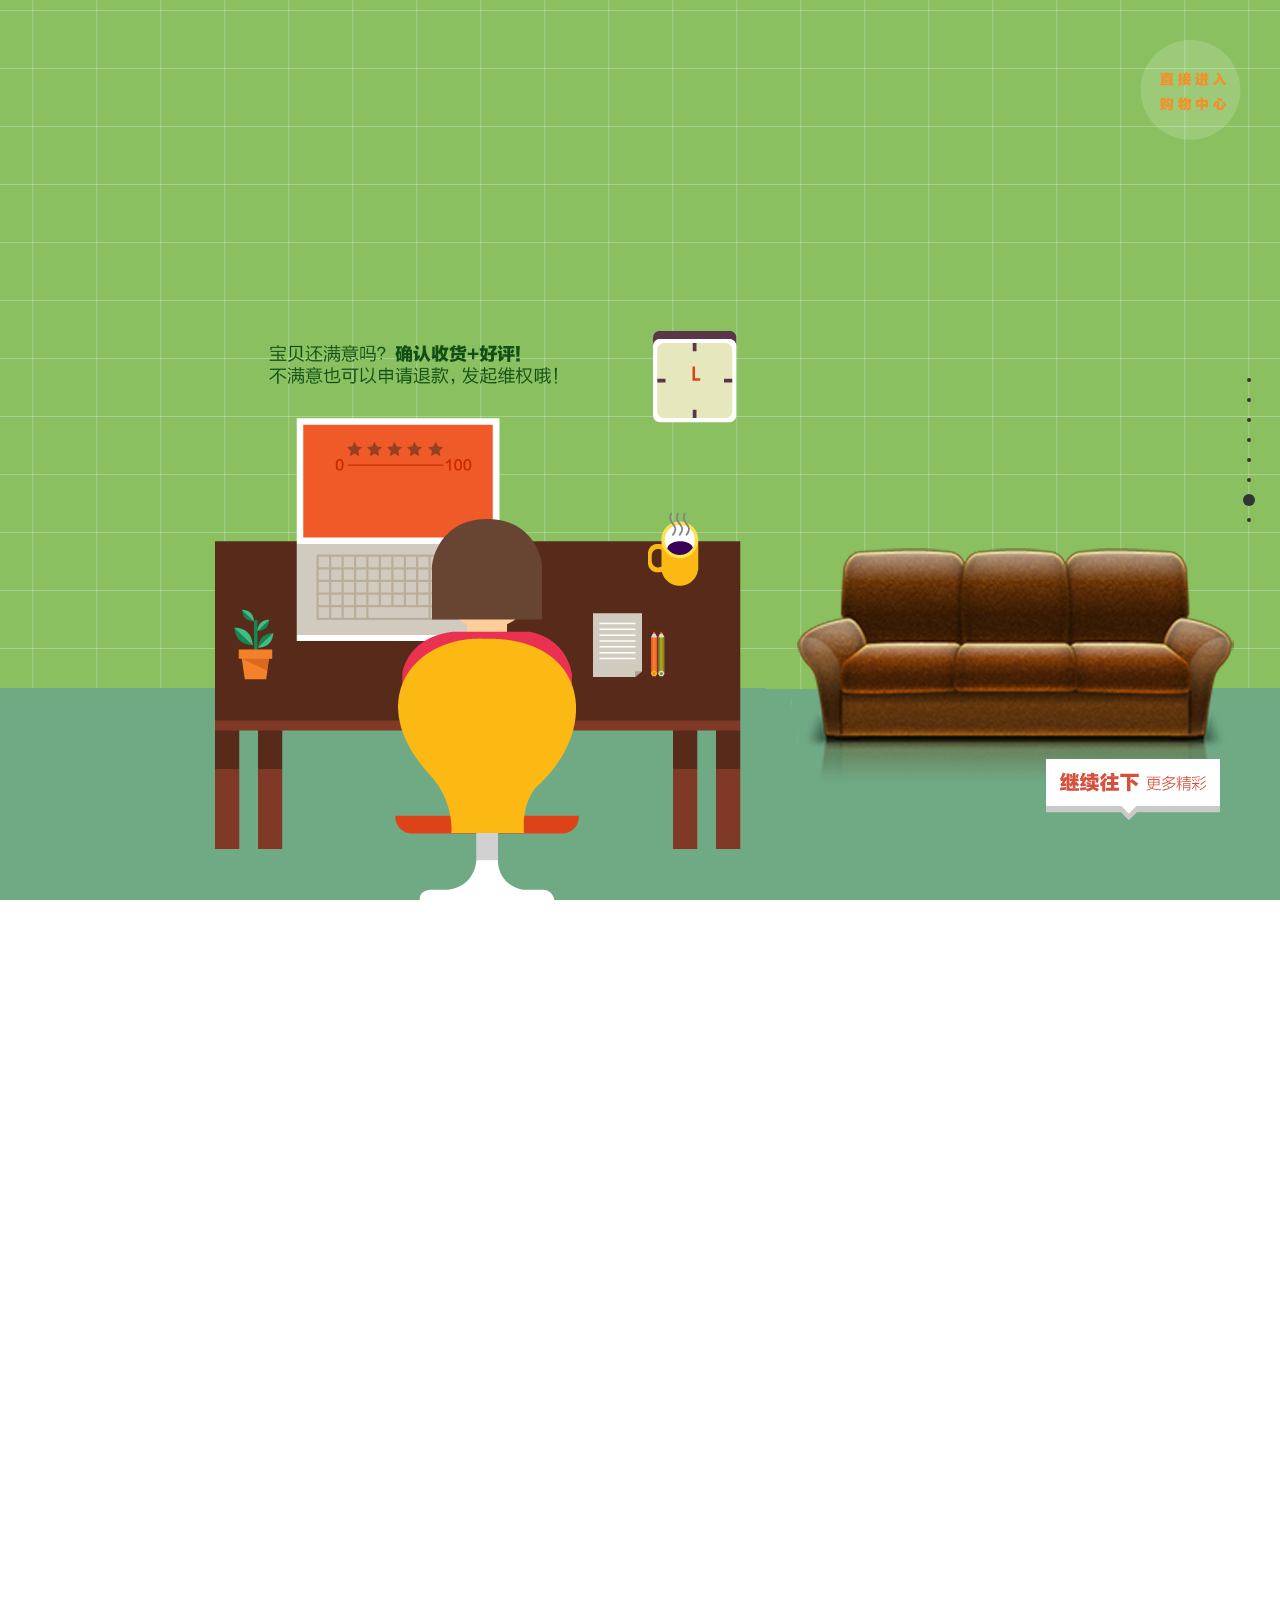
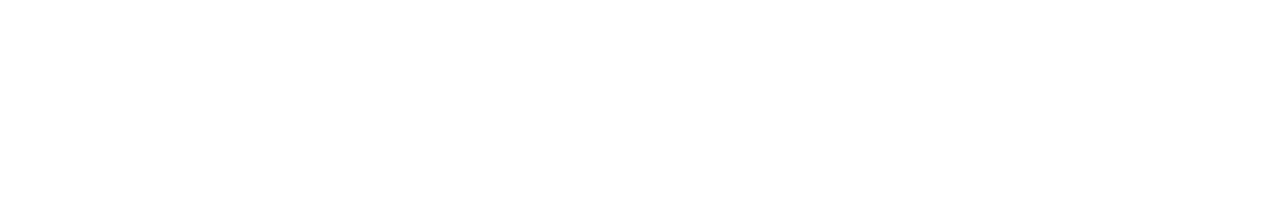
<file: shopping/index.html>
<!DOCTYPE html>
<html lang="en">
<head>
    <meta charset="UTF-8">
    <title>购物车-59</title>
    <link rel="stylesheet" href="css/jquery.fullpage.min.css">
    <link rel="stylesheet" href="css/index.css">
</head>
<body>
<!--公用部分-->
<a href="#" class="go"><img src="images/00-go.png" alt=""></a>
<a href="#" class="more"><img src="images/00-more.png" alt=""></a>
<!--全屏切换-->
<div class="container">
    <div class="section">
        <div class="wrapper">
            <!--横幅-->
            <div class="fly"><img src="images/01-fly.png" alt=""></div>
            <!--商品列表-->
            <div class="goods"><img src="images/01-goods.png" alt=""></div>
            <!--沙发-->
            <div class="sofa"><img src="images/01-sofa.png" alt=""></div>
        </div>
    </div>
    <div class="section">
        <div class="wrapper">
            <!--文字-->
            <div class="text">
                <img src="images/02-text1.png" alt="">
                <img src="images/02-text2.png" alt="">
            </div>
            <!--搜索框 包含 文字-->
            <div class="search">
                <img src="images/02-search.png" alt="">
                <img src="images/02-key.png" alt="">
            </div>
            <!--商品列表-->
            <div class="goods"><img src="images/02-goods.png" alt=""></div>
            <!--沙发-->
            <div class="sofa"><img src="images/02-sofa.png" alt=""></div>
        </div>
    </div>
    <div class="section">
        <div class="wrapper">
            <!--尺码颜色选择-->
            <div class="change">
                <img src="images/03-change01.gif" alt="">
                <img src="images/03-change02.gif" alt="">
            </div>
            <!--购物车按钮-->
            <div class="cart">
                <img src="images/03-cart01.gif" alt="">
                <img src="images/03-cart02.gif" alt="">
            </div>
            <!--沙发-->
            <div class="sofa"><img src="images/02-sofa.png" alt=""></div>
        </div>
    </div>
    <div class="section">
        <div class="wrapper">
            <!--白云-->
            <div class="cloud"><img src="images/04-cloud.png" alt=""></div>
            <!--文字-->
            <div class="text">
                <img src="images/04-text01.png" alt="">
                <img src="images/04-text02.png" alt="">
            </div>
            <!--购物车  包含 沙发-->
            <div class="cart">
                <img src="images/04-cart.png" alt="">
                <img src="images/04-sofa.png" alt="">
            </div>
            <!--收货地址  包含 文字-->
            <div class="address">
                <img src="images/04-address01.png" alt="">
                <img src="images/04-address02.png" alt="">
            </div>
        </div>
    </div>
    <div class="section">
        <div class="wrapper">
            <!--文字-->
            <div class="text"><img src="images/05-text.png" alt=""></div>
            <!--银行卡  沙发 账单-->
            <div class="card">
                <img src="images/05-card.png" alt="">
                <img class="sofa" src="images/04-sofa.png" alt="">
                <img src="images/05-order.png" alt="">
            </div>
            <!--鼠标 手-->
            <div class="mouse">
                <img src="images/05-mouse01.png" alt="">
                <img src="images/05-mouse02.png" alt="">
                <img src="images/05-hand.png" alt="">
            </div>
        </div>
    </div>
    <div class="section">
        <div class="wrapper">
            <!--白云-->
            <div class="cloud">
                <img src="images/06-cloud01.png" alt="">
                <img src="images/06-cloud02.png" alt="">
            </div>
            <!--箱子-->
            <div class="box"><img src="images/06-box.png" alt=""></div>
            <!--车  买家地址  卖家地址  工作人员 讲话-->
            <div class="car">
                <img src="images/06-car.png" alt="">
                <img class="ad_seller" src="images/06-seller.png" alt="">
                <img class="ad_buyer" src="images/06-buyer.png" alt="">
                <img src="images/06-worker.png" alt="">
                <img src="images/06-say.png" alt="">
            </div>
            <!--文字-->
            <div class="text">
                <img src="images/06-text01.png" alt="">
                <img src="images/06-text02.png" alt="">
            </div>
        </div>
        <!--门  女士-->
        <div class="door">
            <img src="images/06-door.png" alt="">
            <img src="images/06-person.png" alt="">
        </div>
    </div>
    <div class="section active">
        <div class="wrapper">
            <!--星星-->
            <div class="star">
                <img src="images/07-star.png" alt="">
                <img src="images/07-star.png" alt="">
                <img src="images/07-star.png" alt="">
                <img src="images/07-star.png" alt="">
                <img src="images/07-star.png" alt="">
            </div>
            <!--文字-->
            <div class="text"><img src="images/07-text.png" alt=""></div>
        </div>
    </div>
    <div class="section">
        <div class="wrapper">
            <div class="btn">
                <img src="images/08-btn01.png" alt="">
                <img src="images/08-btn02.gif" alt="">
            </div>
            <div class="again"><img src="images/08-again.png" alt=""></div>
        </div>
        <div class="hand"><img src="images/08-hand.png" alt=""></div>
    </div>
</div>
<script src="js/jquery.min.js"></script>
<script src="js/jquery.fullpage.min.js"></script>
<script src="js/index.js"></script>
</body>
</html>
</file>
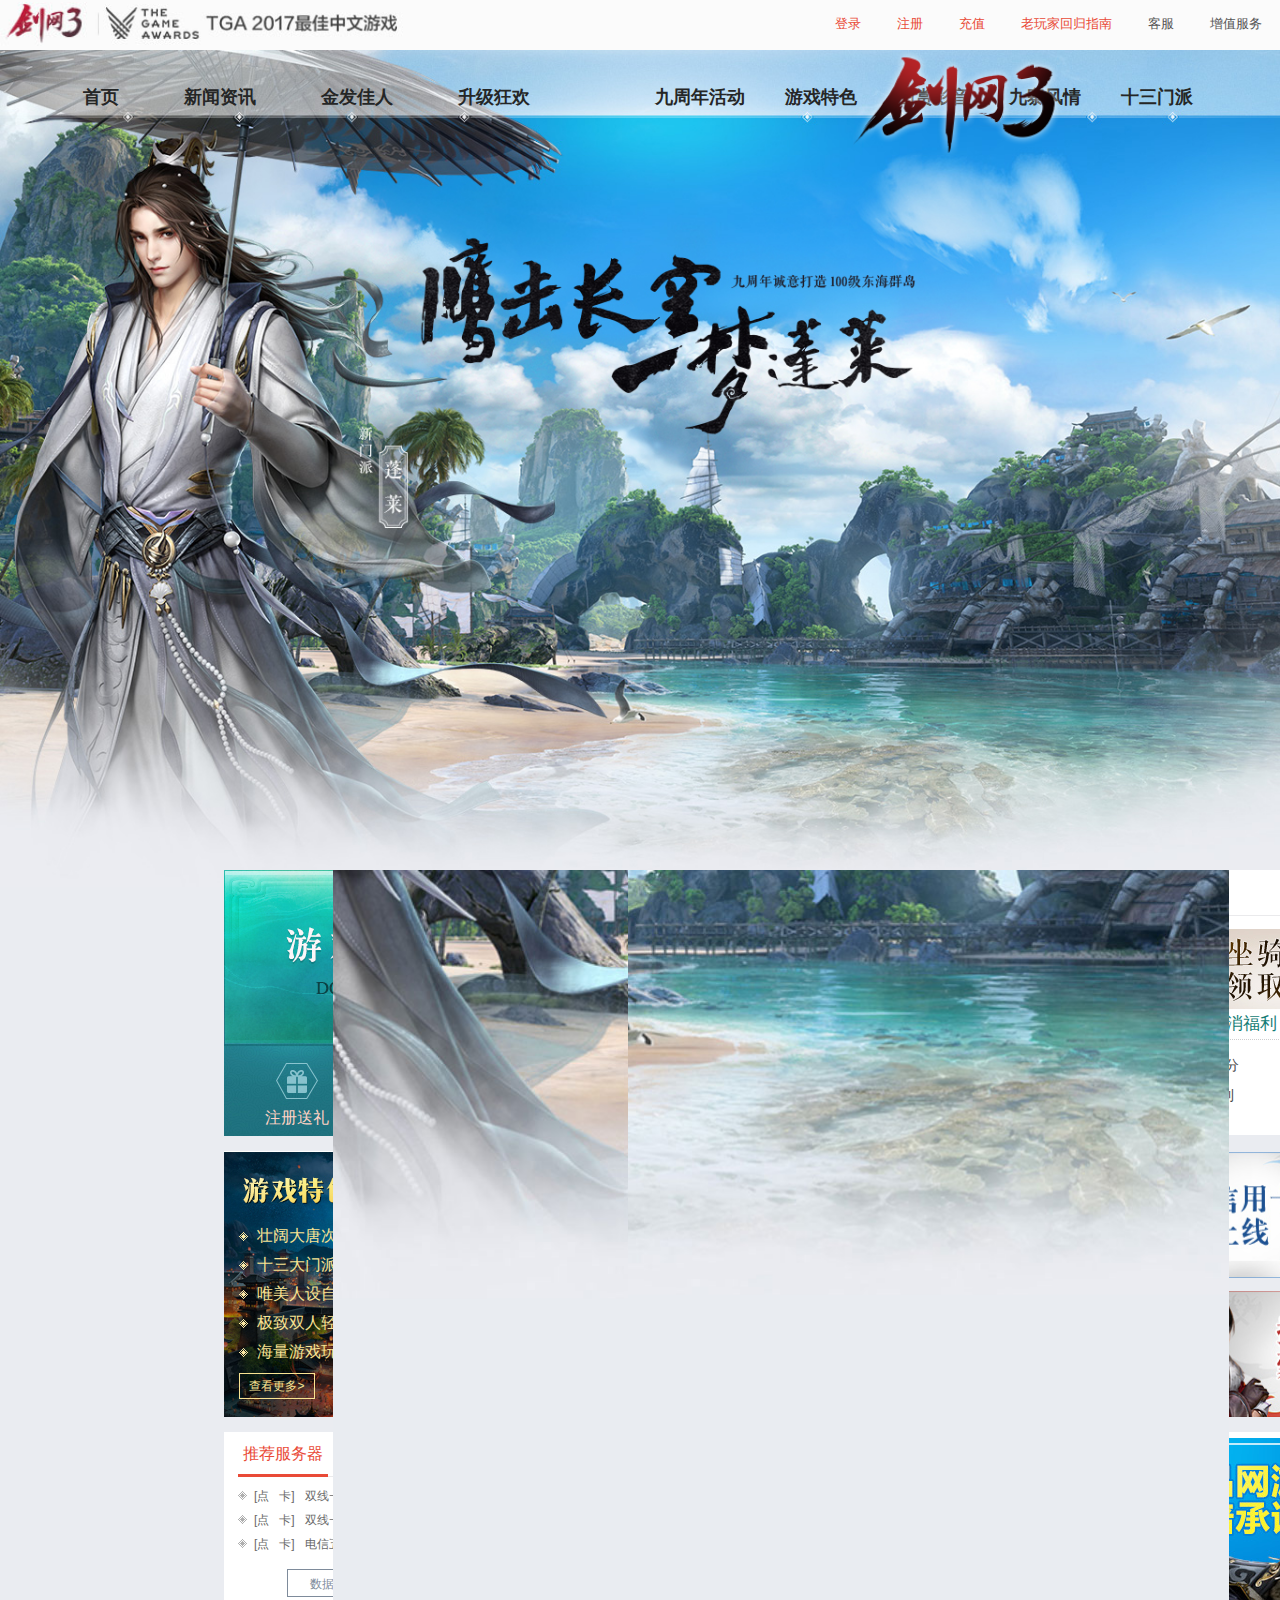
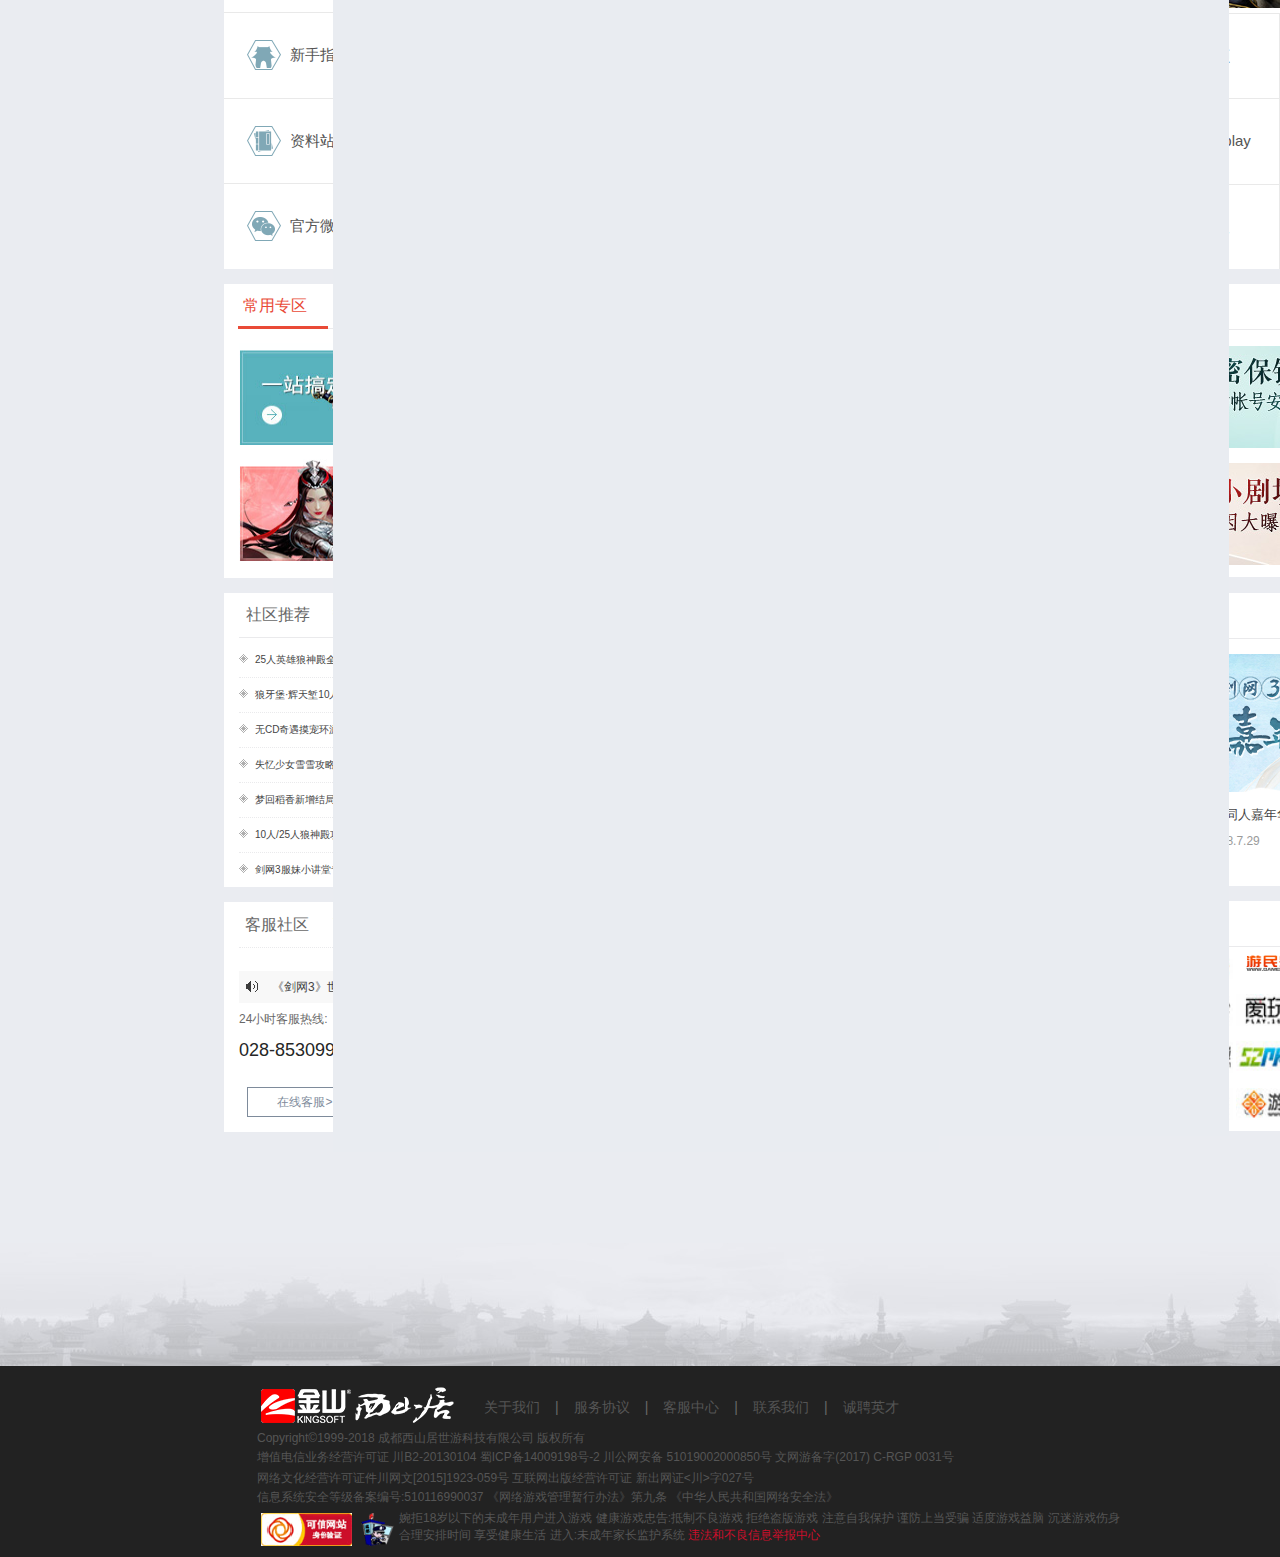
<file: index/website.html>
<!DOCTYPE html>
<html lang="en">

<head>
    <meta charset="UTF-8">
    <meta name="viewport" content="width=device-width, initial-scale=1.0">
    <meta http-equiv="X-UA-Compatible" content="ie=edge">
    <link rel="stylesheet" href="css/website/common.css">
    <link rel="stylesheet" href="css/website/website.css">
    <title>《剑网3》官网——次世代国风MMORPG</title>
    <link rel="shortcut icon" type="image/x-icon" href="images/website/iconn.png" />
</head>

<body>
    <!-- 上边的导航 -->
    <div class="logo-main ">
        <div class="logo">
            <img class="one-img" src="images/website/logo_pl.jpg" alt="" width="100">
            <img src="images/website/TGA_03.jpg" alt="" width="300">
            <ul class="ul-r">
                <li><a href="#">登录</a></li>
                <li><a href="#">注册</a></li>
                <li><a href="#">充值</a></li>
                <li><a href="#">老玩家回归指南</a></li>
                <li class="b"><a href="#">客服</a></li>
                <li class="b"><a href="#">增值服务</a></li>
            </ul>
        </div>
    </div>
    <!-- 下边的导航 -->
    <div class="bgc">
            <div class="nav-o w">
                <ul class="c fl ">
                    <li><a href="website.html">首页</a></li>
                    <li><a href="information.html">新闻资讯</a></li>
                    <li><a href="activity.html">金发佳人</a></li>
                    <li><a href="crazy1.html">升级狂欢</a></li>
                </ul>
                <div class="f"><img src="images/website/lll.png" alt="" width="223"></div>
                <ul class="d fr ">
                    <li><a href="side.html">九周年活动</a></li>
                    <li><a href="game.html">游戏特色</a></li>
                    <li><a href="ytt/html/cosplay.html">图赏影音</a></li>
                    <li><a href="jzg.html">九寨风情</a></li>
                    <li><a href="concierge.html">十三门派</a></li>
                </ul>
            </div>
            <!-- body部分开始 -->
            <div class="body w">
                    <div class="door-l"><img src="images/website/left.jpg" alt="" width="606"></div>
                    <div class="door-r"><img src="images/website/right.jpg" alt="" width="601"></div>
                <!-- body-l部分开始 -->
                <div class="isOk">
                    <div class="body-l fl">
                        <div class="body-l-one ">
                            <a href="#">
                                <div class="body-l-one-1"></div>
                            </a>
                            <a href="#">
                                <div class="body-l-one-2">
                                    <p>注册送礼</p>
                                </div>
                            </a>
                            <a href="#">
                                <div class="body-l-one-3">
                                    <p>账号充值</p>
                                </div>
                            </a>
                        </div>
                        <div class="body-l-tow">
                            <div class="body-l-tow-1">
                                <a href="#"><img src="images/website/icon1229.png" alt="">壮阔大唐次世代升级</a>

                                <a href="#"><img src="images/website/icon1229.png" alt="">十三大门派齐聚江湖</a>

                                <a href="#"><img src="images/website/icon1229.png" alt="">唯美人设自由捏脸</a>

                                <a href="#"><img src="images/website/icon1229.png" alt="">极致双人轻功</a>

                                <a href="#"><img src="images/website/icon1229.png" alt="">海量游戏玩法</a>

                            </div>
                            
                            <a href="#" class="aa"> 查看更多></a>
                        </div>
                        <div class="body-l-three">
                            <h5>
                                <p>推荐服务器</p>
                                <div class="red"></div>
                            </h5>
                            <div class="box-1">
                                <div class="box-1-small"  style="overflow: hidden;">
                                    <ul>
                                        <li><div class="gray"></div>[点&nbsp;&nbsp;&nbsp;卡]&nbsp;&nbsp;&nbsp;双线一区<span>长风破晓</span><img src="images/website/xing.jpg" alt=""></li>
                                        <li><div class="gray"></div>[点&nbsp;&nbsp;&nbsp;卡]&nbsp;&nbsp;&nbsp;双线一区<span>双剑合璧</span><img src="images/website/xing.jpg" alt=""></li>
                                        <li><div class="gray"></div>[点&nbsp;&nbsp;&nbsp;卡]&nbsp;&nbsp;&nbsp;电信五区<span>金榜题名</span><img src="images/website/xing.jpg" alt=""></li>
                                        <li><div class="gray"></div>[点月卡]&nbsp;&nbsp;&nbsp;电信一区<span>红尘寻梦</span><img src="images/website/xing.jpg" alt="" ></li>
                                        <li><div class="gray"></div>[点&nbsp;&nbsp;&nbsp;卡]&nbsp;&nbsp;&nbsp;双线一区<span>长风破晓</span><img src="images/website/xing.jpg" alt=""></li>
                                        <li><div class="gray"></div>[点&nbsp;&nbsp;&nbsp;卡]&nbsp;&nbsp;&nbsp;双线一区<span>双剑合璧</span><img src="images/website/xing.jpg" alt=""></li>
                                        <li><div class="gray"></div>[点&nbsp;&nbsp;&nbsp;卡]&nbsp;&nbsp;&nbsp;电信五区<span>金榜题名</span><img src="images/website/xing.jpg" alt=""></li>
                                    </ul>
                                </div>
                                <a href="#">数据互联服务器查询 ></a> 
                            </div>
                            <div class="box-2">
                                <ul>
                                    <li><div class="bbb"></div><a href="#">新手指南</a></li>
                                    <li class="cc"><div class="ccc"></div><a href="#">剑侠史记</a></li>
                                    <li><div class="ddd"></div><a href="#">资料站</a></li>
                                    <li class="ee"><div class="eee"></div><a href="#">攻略站</a></li>
                                    <li class="ff"><div class="fff"></div><a href="#">官方微信</a></li>
                                    <li class="gg"><div class="ggg"></div><a href="#">官方微博</a></li>
                                </ul>
                            </div>
                        </div>
                        <div class="body-l-four">
                            <h5>
                                <p>常用专区</p>
                                <div class="red"></div>
                            </h5>
                            <a href="#"><img src="images/website/zq01_1.jpg" alt=""></a>
                            <a href="#"><img src="images/website/zq02.jpg" alt=""></a>
                        </div>
                        <div class="body-l-five">
                            <h5>
                                <p >社区推荐</p>
                                <span class="span1">热门新帖</span>
                                <a href="#"><span class="span2">更多</span></a>
                            </h5>
                            <div class="sqtj">
                                <ul style="display:block" class="rr">
                                    <li><div class="gray"></div><a href="#">25人英雄狼神殿全攻略合集</a></li>
                                    <li><div class="gray"></div><a href="#">狼牙堡·辉天堑10人/25人攻略合集</a></li>
                                    <li><div class="gray"></div><a href="#">无CD奇遇摸宠环游大唐路线攻略</a></li>
                                    <li><div class="gray"></div><a href="#">失忆少女雪雪攻略全阶段合集</a></li>
                                    <li><div class="gray"></div><a href="#">梦回稻香新增结局成就攻略</a></li>
                                    <li><div class="gray"></div><a href="#">10人/25人狼神殿攻略合集</a></li>
                                    <li><div class="gray"></div><a href="#">剑网3服妹小讲堂专栏</a></li>
                                </ul>
                                <ul style="display:none" class="tt">
                                    <li><div class="gray"></div><a href="#">江湖小报第七期：念破苍云2018阅兵视频！</a></li>
                                    <li><div class="gray"></div><a href="#">江湖小报第六期：念破霸刀周年阅兵集结令</a></li>
                                    <li><div class="gray"></div><a href="#">江湖小报第五期：念破七秀周年阅兵集结令</a></li>
                                    <li><div class="gray"></div><a href="#">江湖小报第四期：念破长歌周年阅兵集结令</a></li>
                                    <li><div class="gray"></div><a href="#">江湖小报第四期：念破万花周年阅兵集结令</a></li>
                                    <li><div class="gray"></div><a href="#">闻香识色第四期：大唐吸猫指南</a></li>
                                    <li><div class="gray"></div><a href="#">江湖小报第三期：念破苍云周年阅兵集结令</a></li>
                                </ul>
                            </div>   
                        </div>
                        <div class="body-l-six">
                            <h5>
                                <span class="span3">客服社区</span>
                                <span class="span4">商务合作</span>
                                <span class="span5">广告合作</span>
                            </h5>
                            <div class="abc">
                                <div class="ca">
                                    <div class="call">
                                        <a href="#"><div class="call-1"></div>《剑网3》世外蓬莱26号首测 鲲的奇遇来了</a>
                                    </div>
                                    <p>24小时客服热线:</p>
                                    <h2>028-85309911</h2>
                                    <a href="#">在线客服></a>
                                    <a href="#">关注客服微信></a>
                                </div>
                                <div class="cb">
                                    <p class="cb1">商务QQ：</p>
                                    <h2>3513366873</h2>
                                    <p>合作热线：0756-3335688-2754</p>
                                    <p>E-mail：xsj-bc@kingsoft.com</p>
                                </div>
                                <div class="cf">
                                    <p>广告资源合作联系方式如下</p>
                                    <h2>QQ：3560875221</h2>
                                    <p>E-mail：：xsj_3_ad@kingsoft.com</p>
                                </div>
                            </div>    
                        </div>
                    </div>
                    <!-- body-l结束 -->
                    <!-- body-o开始 -->
                    <div class="body-o fl">
                        <div class="body-o-one">
                            <div class="a1"></div>
                            <div class="a2"></div>
                            <div class="a3"></div>
                            <div class="a4"></div>
                            <div class="a5"></div>
                            <div class="a6"></div>
                            <ul>
                                <li><a href="#"><img src="images/website/tp1.jpg" alt=""></a></li>
                                <li><a href="#"><img src="images/website/tp2.jpg" alt=""></a></li>
                                <li><a href="#"><img src="images/website/tp3.jpg" alt=""></a></li>
                                <li><a href="#"><img src="images/website/tp4.jpg" alt=""></a></li>
                                <li><a href="#"><img src="images/website/tp5.jpg" alt=""></a></li>
                                <li><a href="#"><img src="images/website/tp6.jpg" alt=""></a></li>
                                <li><a href="#"><img src="images/website/tp1.jpg" alt=""></a></li>
                            </ul>
                        </div>
                        <div class="body-o-two">
                            <h5>
                                <span class="span6">最新</span>
                                <span class="span7">新闻</span>
                                <span class="span8">公告</span>
                                <span class="span9">活动</span>
                                <span class="span10">媒体</span>
                                <a href="#">更多</a>
                            </h5>
                            <div class="body-o-two-1">
                                <ul>
                                    <li><div class="gray-2"></div><a href="#">[新闻]《剑网3》世外蓬莱26号首测</a><em>10-22</em></li>
                                    <li><div class="gray-2"></div><a href="#">[新闻]剑网3蓬莱预热活动25日开启 东海势力关系曝光</a><em>10-19</em></li>
                                    <li><div class="gray-2"></div><a href="#">[公告]"世外蓬莱"资料片测试服开放及激活码发放广告</a><em>10-22</em></li>
                                    <li><div class="gray-2"></div><a href="#">[公告]10月22日例行维护取消公告</a><em>10-21</em></li>
                                    <li><div class="gray-2"></div><a href="#">[活动]中华美学引领风潮 鲤越龙门梦回大唐</a><em>10-14</em></li>
                                    <li><div class="gray-2"></div><a href="#">[媒体]【52pk】剑网3九周年庆典回顾</a><em>08-30</em></li>
                                </ul>
                                <ul>
                                    <li><div class="gray-2"></div><a href="#">[新闻] 《剑网3》世外蓬莱故事线倍增 上京龙泉府首曝</a><em>10-22</em></li>
                                    <li><div class="gray-2"></div><a href="#">[新闻] 《剑网3》世外蓬莱首测放号 参与测试换专属跟宠</a><em>10-19</em></li>
                                    <li><div class="gray-2"></div><a href="#">[新闻] 《剑网3》世外蓬莱26号首测 鲲的奇遇来了</a><em>10-22</em></li>
                                    <li><div class="gray-2"></div><a href="#">[新闻] 剑网3蓬莱预热活动25日开启 东海势力关系曝光</a><em>10-21</em></li>
                                    <li><div class="gray-2"></div><a href="#">[新闻] 剑网3欧气昵称诞生 蓬莱策划交流会今晚8点开启</a><em>10-14</em></li>
                                    <li><div class="gray-2"></div><a href="#">[新闻] 锦鲤诞生了！ 最美好的祝福送给她</a><em>08-30</em></li>
                                </ul>
                                <ul>
                                    <li><div class="gray-2"></div><a href="#">[公告] 自助修改绑定手机流程调整公告</a><em>10-22</em></li>
                                    <li><div class="gray-2"></div><a href="#">[公告] “世外蓬莱”资料片测试服开放及激活码发放公告</a><em>10-19</em></li>
                                    <li><div class="gray-2"></div><a href="#">[公告] 10月22日例行维护取消公告</a><em>10-22</em></li>
                                    <li><div class="gray-2"></div><a href="#">[公告] 10月18日更新内容公告</a><em>10-21</em></li>
                                    <li><div class="gray-2"></div><a href="#">[公告] 10月18日例行维护公告（已完成）</a><em>10-14</em></li>
                                    <li><div class="gray-2"></div><a href="#">[公告] 10月15日更新内容公告</a><em>08-30</em></li>
                                </ul>
                                <ul>
                                    <li><div class="gray-2"></div><a href="#">[活动] 世外蓬莱资料片内测资格申请</a><em>10-22</em></li>
                                    <li><div class="gray-2"></div><a href="#">[活动] 中华美学引领风潮 鲤跃龙门梦回大唐</a><em>10-19</em></li>
                                    <li><div class="gray-2"></div><a href="#">[活动] 95级终极狂欢第一弹</a><em>10-22</em></li>
                                    <li><div class="gray-2"></div><a href="#">[活动] 双人同乘跷跷板 重温年少时光（已结束）</a><em>10-21</em></li>
                                    <li><div class="gray-2"></div><a href="#">[活动] 九载同路 周年回馈献好礼</a><em>10-14</em></li>
                                    <li><div class="gray-2"></div><a href="#">[活动] 九周年庆典 海量福利（已结束）</a><em>08-30</em></li>
                                </ul>
                                <ul class="ppp">
                                    <li><div class="gray-2"></div><a href="#">[媒体] 【52PK】剑网3九周年庆典回顾</a><em>10-22</em></li>
                                    <li><div class="gray-2"></div><a href="#">[媒体] 掌上头条 新浪《剑网3》微博游戏专区上线</a><em>10-19</em></li>
                                    <li><div class="gray-2"></div><a href="#">[媒体] 17173:战兽山隐藏剧情任务解密全攻略</a><em>10-22</em></li>
                                    <li><div class="gray-2"></div><a href="#">[媒体] 17173:精选捏脸第六期</a><em>10-21</em></li>
                                    <li><div class="gray-2"></div><a href="#">[媒体] 【52PK】MMO吃鸡 龙门绝境开启生存玩法新格局</a><em>10-14</em></li>
                                    <li><div class="gray-2"></div><a href="#">[媒体] [3DM]策划专访：龙门绝境只是生存模式探索的第一步</a><em>08-30</em></li>
                                </ul>
                            </div>
                        </div>
                        <div class="body-o-three">
                            <h5>
                                <span>霸刀</span>
                                <span>长歌</span>
                                <span>苍云</span>
                                <span>丐帮</span>
                                <span>纯阳</span>
                                <span>藏剑</span>
                                <span>少林</span>
                                <span>五毒</span>
                                <span>天策</span>
                                <span>唐门</span>
                                <span>七秀</span>
                                <span>明教</span>
                                <span>万花</span>
                            </h5>
                            <div class="school">
                                <div class="school-1">
                                    <div class="school-1s">
                                        <img src="images/website/bg13.jpg" alt="" style="display:block">
                                        <img src="images/website/bg01.jpg" alt="" style="display:none">
                                        <img src="images/website/bg02.jpg" alt="" style="display:none">
                                        <img src="images/website/bg03.jpg" alt="" style="display:none">
                                        <img src="images/website/bg04.jpg" alt="" style="display:none">
                                        <img src="images/website/bg05.jpg" alt="" style="display:none">
                                        <img src="images/website/bg06.jpg" alt="" style="display:none">
                                        <img src="images/website/bg07.jpg" alt="" style="display:none">
                                        <img src="images/website/bg08.jpg" alt="" style="display:none">
                                        <img src="images/website/bg09.jpg" alt="" style="display:none">
                                        <img src="images/website/bg10.jpg" alt="" style="display:none">
                                        <img src="images/website/bg11.jpg" alt="" style="display:none">
                                        <img src="images/website/bg12.jpg" alt="" style="display:none">
                                    </div>
                                    <div class="school-1ss">
                                        <div class="bd" style="display:block">
                                            <img src="images/website/t13.gif" alt="">
                                            <p class="p1">北傲诀</p>
                                            <p class="p2">包含殷雷腿/秀明尘身/松烟竹雾/雪絮金屏四种<br>套路，腿法迅猛，刀法刚烈，进退由心，偃仰<br>任意。</p>
                                            <img src="images/website/13.jpg" alt="" class="img1">
                                            <a href="#">查看更多></a>
                                        </div>
                                        <div class="bd bd1" style="display:none">
                                                <img src="images/website/t01.gif" alt="">
                                                <p class="p1">莫问</p>
                                                <p class="p2">内功远程，强大的控制能力和出色的机动性可<br>以为团队提供强力的辅助。</p>
                                                <p class="p1">相知</p>
                                                <p class="p2">内功远程，可针对不同情况转换琴曲为团队提<br>供源源不断的辅助效果。</p>
                                                <img src="images/website/01.jpg" alt="" class="img1">
                                                <a href="#">查看更多></a>
                                        </div>
                                        <div class="bd bd2" style="display:none">
                                                <img src="images/website/t02.gif" alt="">
                                                <p class="p1">分山劲</p>
                                                <p class="p2">外功近战，擎刀姿态对敌人进行连续追击，盾墙姿<br>态具有不错防御力, 擎盾姿态具有均衡综合能力。</p>
                                                <p class="p1">铁骨衣</p>
                                                <p class="p2">外功近战，以吸收伤害为主要防御手段，招架<br>后的反击能力极强</p>
                                                <img src="images/website/02.jpg" alt="" class="img1">
                                                <a href="#">查看更多></a>
                                        </div>
                                        <div class="bd bd3" style="display:none">
                                                <img src="images/website/t03.gif" alt="">
                                                <p class="p1">笑尘决</p>
                                                <p class="p2">外功近战，应接不暇的连招让敌人难以防御，<br>打击感极强。</p>
                                                <img src="images/website/03.jpg" alt="" class="img1">
                                                <a href="#">查看更多></a>
                                        </div>
                                        <div class="bd bd4" style="display:none">
                                                <img src="images/website/t04.gif" alt="">
                                                <p class="p1">太虚剑意</p>
                                                <p class="p2">外功近战，气场与剑术结合，强大的控制和爆<br>发能力能够一直给与对手压迫。</p>
                                                <p class="p1">紫霞功</p>
                                                <p class="p2">远程内功，爆发力位居各大门派前列，尤为讲<br>究战机把握和对敌距离</p>
                                                <img src="images/website/04.jpg" alt="" class="img1">
                                                <a href="#">查看更多></a>
                                        </div>
                                        <div class="bd bd5" style="display:none">
                                                <img src="images/website/t05.gif" alt="">
                                                <p class="p1">山居剑意、问水决</p>
                                                <p class="p2">外功近战，能灵活切换双武器应对各种复杂环<br>境。</p>
                                                <img src="images/website/05.jpg" alt="" class="img1">
                                                <a href="#">查看更多></a>
                                        </div>
                                        <div class="bd bd6" style="display:none">
                                                <img src="images/website/t06.gif" alt="">
                                                <p class="p1">易筋经</p>
                                                <p class="p2">近战内功，具有出色的控制能力以及反弹伤害<br>能力。</p>
                                                <p class="p1">洗髓经</p>
                                                <p class="p2">内功型防御，能反弹首领对自身的伤害。</p>
                                                <img src="images/website/06.jpg" alt="" class="img1">
                                                <a href="#">查看更多></a>
                                        </div>
                                        <div class="bd bd7" style="display:none">
                                                <img src="images/website/t07.gif" alt="">
                                                <p class="p1">毒经</p>
                                                <p class="p2">内功远程，可运使十数种不同剧毒效果，配合<br>操控毒虫进攻。</p>
                                                <p class="p1">补天诀</p>
                                                <p class="p2">内功远程，用蛊术强体补身之心诀，蛊到之<br>处，气血充盈。</p>
                                                <img src="images/website/07.jpg" alt="" class="img1">
                                                <a href="#">查看更多></a>
                                        </div>
                                        <div class="bd bd8" style="display:none">
                                                <img src="images/website/t08.gif" alt="">
                                                <p class="p1">傲血战意</p>
                                                <p class="p2">外功近战，独有的马上战斗，攻防转换之余进<br>退自如。</p>
                                                <p class="p1">铁牢律</p>
                                                <p class="p2">外功近战，外功防御位列各大门派之首。</p>
                                                <img src="images/website/08.jpg" alt="" class="img1">
                                                <a href="#">查看更多></a>
                                        </div>
                                        <div class="bd bd9" style="display:none">
                                                <img src="images/website/t09.gif" alt="">
                                                <p class="p1">惊羽诀</p>
                                                <p class="p2">外功远程，攻击距离远，高额伤害会给与对手<br>极强的压力。</p>
                                                <p class="p1">天罗诡道</p>
                                                <p class="p2">内外兼修远程攻击，能够释放多种机关，擅长<br>阵地战。</p>
                                                <img src="images/website/09.jpg" alt="" class="img1">
                                                <a href="#">查看更多></a>
                                        </div>
                                        <div class="bd bd10" style="display:none">
                                                <img src="images/website/t10.gif" alt="">
                                                <p class="p1">冰心诀</p>
                                                <p class="p2">内功远程，拥有高闪躲效果及移动速度，常令<br>对手束手无策</p>
                                                <p class="p1">云裳心经</p>
                                                <p class="p2">内功远程，以独门内功心经恢复气血，辅助效<br>果克敌助友。</p>
                                                <img src="images/website/10.jpg" alt="" class="img1">
                                                <a href="#">查看更多></a>
                                        </div>
                                        <div class="bd bd11" style="display:none">
                                                <img src="images/website/t11.gif" alt="">
                                                <p class="p1">焚影圣诀</p>
                                                <p class="p2">内功近战， 明教可隐藏自我行踪，并于现身之<br>后有强大爆发和控制能力。</p>
                                                <p class="p1">明尊琉璃体</p>
                                                <p class="p2">内功近战，以闪躲及消除敌人攻击作为防御手<br>段，还能给与队友强大的辅助效果。</p>
                                                <img src="images/website/11.jpg" alt="" class="img1">
                                                <a href="#">查看更多></a>
                                        </div>
                                        <div class="bd bd12" style="display:none">
                                                <img src="images/website/t12.gif" alt="">
                                                <p class="p1">花间游</p>
                                                <p class="p2">远程内功，具有出色的爆发能力和生存能力。</p>
                                                <p class="p1">离经易道</p>
                                                <p class="p2">内功远程，以针灸恢复气血，具有最强的治疗<br>驱散能力。</p>
                                                <img src="images/website/12.jpg" alt="" class="img1">
                                                <a href="#">查看更多></a>
                                        </div>
                                    </div>
                                </div>
                            </div>
                        </div>
                        <div class="body-o-for">
                            <h5><p>同人站</p></h5>
                            <ul>
                                <li class="tra"><div class="tr1"></div>COS</li>
                                <li class="trb"><div class="tr2"></div>美图</li>
                                <li class="trc"><div class="tr3"></div>视频</li>
                                <li class="trd"><div class="tr4"></div>音乐</li>
                                <li class="tre"><div class="tr5"></div>周边</li>
                            </ul>
                            <div class="tr-tup">
                                <div class="cos">
                                    <img src="images/website/cos1.jpg" alt="">
                                    <img src="images/website/cos2.jpg" alt="">
                                    <img src="images/website/cos3.jpg" alt="">
                                    <img src="images/website/cos4.jpg" alt="">
                                    <img src="images/website/cos5.jpg" alt="" id="cos5">
                                </div>
                                <div class="mt">
                                    <img src="images/website/mt1.jpg" alt="">
                                    <img src="images/website/mt2.jpg" alt="">
                                    <img src="images/website/mt3.jpg" alt="">
                                    <img src="images/website/mt4.jpg" alt="">
                                    <img src="images/website/mt5.jpg" alt="" id="cos5">
                                </div>
                                <div class="sp">
                                    <img src="images/website/sp1.jpg" alt="">
                                    <img src="images/website/sp2.jpg" alt="">
                                    <img src="images/website/sp3.jpg" alt="">
                                    <img src="images/website/sp4.jpg" alt="">
                                    <img src="images/website/sp5.jpg" alt="" id="cos5">
                                </div>
                                <div class="yy">
                                    <img src="images/website/yy1.jpg" alt="">
                                    <img src="images/website/yy2.jpg" alt="">
                                    <img src="images/website/yy3.jpg" alt="">
                                    <img src="images/website/yy4.jpg" alt="">
                                    <img src="images/website/yy5.jpg" alt="" id="cos5">
                                </div>
                                <div class="zb">
                                    <img src="images/website/zb1.jpg" alt="">
                                    <img src="images/website/zb2.jpg" alt="">
                                    <img src="images/website/zb3.jpg" alt="">
                                    <img src="images/website/zb4.jpg" alt="">
                                    <img src="images/website/zb5.jpg" alt="" id="cos5">
                                </div>
                            </div>
                        </div>
                        <div class="body-o-five">  
                            <div class="body-l-five">
                                <h5>
                                    <p >攻略战</p>
                                    <a href="#"><span class="span2">更多</span></a>
                                </h5>
                                <div class="body-o-two-1">
                                    <ul>
                                        <li><div class="gray-2"></div><a href="#">长风破晓版本25人英雄辉天堑奶花攻略</a><em>10/25</em></li>
                                        <li><div class="gray-2"></div><a href="#">【蓬莱大侠号主线任务攻略】大侠们，冲鸭！！！</a><em>10/25</em></li>
                                        <li><div class="gray-2"></div><a href="#">【阴阳两界】重置版最新阴阳两界攻略</a><em>10/24</em></li>
                                        <li><div class="gray-2"></div><a href="#">【西山居员工改造计fà】我改我自己，竟连性别都改变惹</a><em>10/24</em></li>
                                        <li><div class="gray-2"></div><a href="#">【会战唐门单刷·惊羽诀】6分钟速刷，夜话白鹭冲鸭！</a><em>10/24</em></li>
                                        <li><div class="gray-2"></div><a href="#">长风破晓版本纯阳PVE剑纯新手入门攻略</a><em>10/24</em></li>
                                        <li><div class="gray-2"></div><a href="#">赛季末史思明篇：霸刀PVE大型手法攻略</a><em>10/22</em></li>
                                    </ul>
                                </div>
                            </div>
                        </div>
                        <div class="body-o-six">  
                            <div class="body-l-five">
                                <h5>
                                    <p >17173</p>
                                    <a href="#"><span class="span2">更多</span></a>
                                </h5>
                                <div class="body-o-two-1">
                                    <ul>
                                        <li><div class="gray-2"></div><a href="#">剑网3白螺母萝莉优秀COS欣赏推荐 纤云舒波</a><em>10-25</em></li>
                                        <li><div class="gray-2"></div><a href="#">剑网3优秀COS欣赏推荐 结庐于江湖</a><em>10-25</em></li>
                                        <li><div class="gray-2"></div><a href="#">剑网3优秀同人欣赏推荐 侠肝义胆沈剑心</a><em>10-25</em></li>
                                        <li><div class="gray-2"></div><a href="#">剑网3视频望乡台欣赏 仍怜故乡水万里送行舟</a><em>10-25</em></li>
                                        <li><div class="gray-2"></div><a href="#">剑网3优秀COS欣赏推荐 我道天凉好个秋</a><em>10-23</em></li>
                                    </ul>
                                </div>
                            </div>
                        </div>    
                    </div>
                    <!-- body-o结束 -->
                    <!-- body-r开始-->
                    <div class="body-r fl">
                        <div class="body-r-one">
                            <h5>
                                <p>版本内容</p>
                                <a href="#"><span class="span2">更多</span></a>
                            </h5>
                            <img src="images/website/bbnr.jpg" alt="" width="260">
                            <div class="fare">
                                <h4>充消福利 免费领取</h4>
                                <a href="#" class="fare-span"><div></div>1.5倍积分</a>
                                <a href="#" class="fare-span1"><div></div>新披风新外观</a>
                                <a href="#" class="fare-span"><div></div>充消福利</a>
                                <a href="#"><div></div>内测资格申请</a>
                            </div>
                        </div>
                        <div class="body-r-two">
                            <img src="images/website/xyks.jpg" alt="" width="292">
                            <img src="images/website/xykx.jpg" alt="" width="292">
                        </div>
                        <div class="body-r-therr">
                            <div class="body-r-therr-img">
                                <img src="images/website/jp.jpg" alt="">
                            </div>  
                            <div class="box-2">
                                    <ul>
                                        <li><div class="bbb"></div><a href="#">视频</a></li>
                                        <li class="cc"><div class="ccc"></div><a href="#">音乐</a></li>
                                        <li><div class="ddd"></div><a href="#">cosplay</a></li>
                                        <li class="ee"><div class="eee"></div><a href="#">美图</a></li>
                                        <li class="ff"><div class="fff"></div><a href="#">周边</a></li>
                                        <li class="gg"><div class="ggg"></div><a href="#">同人站</a></li>
                                    </ul>
                                </div>  
                        </div>
                        <div class="body-r-for">
                                <h5>
                                    <p>账号安全</p>
                                </h5>
                                <div class="body-r-for-img">
                                    <img src="images/website/11mibaosuo.jpg" alt="">
                                    <img src="images/website/12xiaojuchang.jpg" alt="">
                                </div>
                        </div>
                        <div class="body-r-fove">
                                <h5>
                                    <p>赛事中心</p>
                                </h5>
                                <div>
                                    <img src="images/website/jiuzhouniantr.jpg" alt="">
                                    <a href="#">剑网3九周年 同人嘉年华</a>
                                    <p class="body-r-fove-p1">2018.4.19-2018.7.29</p>
                                    <p class="body-r-fove-p2">进行中</p>
                                </div>
                        </div>
                        <div class="body-r-six">
                            <h5>
                                <p>合作伙伴</p>
                            </h5>
                            <div>
                                <ul>
                                    <li>
                                        <img src="images/website/20180726034847174.jpg" alt="">
                                        <img src="images/website/20171108031903786.jpg" alt="">
                                        <img src="images/website/20180726034330268.jpg" alt=""> 
                                    </li>
                                    <li>
                                        <img src="images/website/20180726034426802.jpg" alt="">
                                        <img src="images/website/20180726034446166.jpg" alt="">
                                        <img src="images/website/20180726034505675.jpg" alt="">
                                    </li>
                                    <li>
                                        <img src="images/website/20180726034523902.jpg" alt="">
                                        <img src="images/website/20180726034605454.jpg" alt="">
                                        <img src="images/website/20180726034629780.jpg" alt="">
                                    </li>
                                    <li>
                                        <img src="images/website/20180726034648603.jpg" alt="">
                                        <img src="images/website/20180726034716578.jpg" alt="">
                                        <img src="images/website/20180726034735908.jpg" alt="">
                                    </li>
                                    <li>
                                        <img src="images/website/20180726034811887.jpg" alt="">
                                        <img src="images/website/20180726034847174.jpg" alt="">
                                        <img src="images/website/20180726035217878.png" alt="">
                                    </li>
                                    <li>
                                        <img src="images/website/20180726034847174.jpg" alt="">
                                        <img src="images/website/20171108031903786.jpg" alt="">
                                        <img src="images/website/20180726034330268.jpg" alt=""> 
                                    </li>
                                    <li>
                                        <img src="images/website/20180726034426802.jpg" alt="">
                                        <img src="images/website/20180726034446166.jpg" alt="">
                                        <img src="images/website/20180726034505675.jpg" alt="">
                                    </li>
                                    <li>
                                        <img src="images/website/20180726034523902.jpg" alt="">
                                        <img src="images/website/20180726034605454.jpg" alt="">
                                        <img src="images/website/20180726034629780.jpg" alt="">
                                    </li>
                                    <li>
                                        <img src="images/website/20180726034648603.jpg" alt="">
                                        <img src="images/website/20180726034716578.jpg" alt="">
                                        <img src="images/website/20180726034735908.jpg" alt="">
                                    </li>
                                    <li>
                                        <img src="images/website/20180726034811887.jpg" alt="">
                                        <img src="images/website/20180726034847174.jpg" alt="">
                                            <img src="images/website/20180726035217878.png" alt="">
                                    </li>
                                </ul>
                            </div>
                        </div>
                    </div>
                </div>
                <!-- body-r结束-->
            </div>
            <!-- body部分结束 -->
        <!-- 页底上边的背景图片 -->
        <div class="bottom fl">
            
        </div>
        <!-- 页底开始 -->
        <div class="footer">
                <div class="footerbgc"></div>
                <div class="footertxt">
                    <div class="footerwrap">
                        <div class="up clearfix">
                            <div class="footer-logo fl">
                                <img src="images/website/bpttom-log.PNG">
                            </div>
                           <ul>
                               <li><a href="#">关于我们</a><span>|</span></li>
                               <li><a href="#">服务协议</a><span>|</span></li>
                               <li><a href="#">客服中心</a><span>|</span></li>
                               <li><a href="#">联系我们</a><span>|</span></li>
                               <li><a href="#">诚聘英才</a></li>
                           </ul>
                        </div>
                        <div class="center">
                            <p>
                                Copyright&copy;1999-2018 成都西山居世游科技有限公司 版权所有
                            </p>
                            <p>
                                增值电信业务经营许可证 川B2-20130104 蜀ICP备14009198号-2 川公网安备 51019002000850号
                                文网游备字(2017) C-RGP 0031号
                                <div ></div>
                            </p>
                            <p>
                                网络文化经营许可证件川网文[2015]1923-059号 互联网出版经营许可证 新出网证&lt;川&gt;字027号
                            </p>
                            <p>
                                信息系统安全等级备案编号:510116990037  《网络游戏管理暂行办法》第九条  《中华人民共和国网络安全法》
                            </p>
                        </div>
                        <div class="down clearfix">
                            <div class="footer-logo2 fl">
                                <img src="images/website/bottom-logo2.png">
                            </div>
                            <div class="footer-age18 fl">
                                <p>
                                    婉拒18岁以下的未成年用户进入游戏 健康游戏忠告:抵制不良游戏 拒绝盗版游戏 注意自我保护 谨防上当受骗 适度游戏益脑 沉迷游戏伤身
                                </p>
                                <p>
                                    合理安排时间 享受健康生活 进入:未成年家长监护系统
                                    <a href="#">违法和不良信息举报中心</a>
                                </p>
                            </div>
                        </div>
                    </div>
                </div>
            </div>
    </div>
    <script src="js/website/lib/jquery-1.12.4.js"></script>
    <script src="js/website/website.js"></script>
</body>

</html>
</file>
<file: shopping/css/index.css>
/*公用部分*/
.go{
    width: 100px;
    height: 100px;
    position: fixed;
    right: 40px;
    top: 40px;
    z-index: 999;
}
.more{
    width: 174px;
    height: 61px;
    position: fixed;
    right: 60px;
    bottom: 80px;
    z-index: 999;
    animation: more-00 0.4s linear infinite alternate;
}
@keyframes more-00 {
    from{
        transform: translateY(-8px);
    }
    to{
        transform: translateY(8px);
    }
}
/*内容容器*/
.wrapper{
    width: 900px;
    height: 600px;
    position: absolute;
    left: 50%;
    margin-left: -450px;
    bottom: 0;
}

/*第一屏*/
/*布局使用定位  动画使用位移*/
.section:nth-child(1){
    background: url("../images/01-bg.png") no-repeat center bottom;
}
.section:nth-child(1) .fly{
    position: absolute;
    right: -50px;
    top: 0;
    animation: bounce-01 0.6s linear infinite alternate;
}
.section:nth-child(1) .goods{
    width: 824px;
    height: 274px;
    position: absolute;
    left: 50%;
    margin-left: -412px;
    bottom: 140px;
}
.section:nth-child(1) .sofa{
    position: absolute;
    left: 250px;
    top: 120px;
    animation: bounce-01 0.8s linear 0.1s infinite alternate;
}
@keyframes bounce-01 {
    from{
        transform: translateY(-15px);
    }
    to{
        transform: translateY(15px);
    }
}
/*测试代码*/
/*.section:nth-child(2).now .div1{*/
    /*transition: all 2s;*/
    /*transform: translateX(200px);*/
/*}*/
/*.section:nth-child(2).now .div2{*/
    /*animation: test 2s;*/
/*}*/
/*@keyframes test {*/
    /*from{}*/
    /*to{*/
        /*background: red;*/
    /*}*/
/*}*/
/*第二屏*/
.section:nth-child(2){
    background: url("../images/02-bg.png") no-repeat center bottom;
}
.section:nth-child(2) .text{
    width: 361px;
    height: 25px;
    position: absolute;
    left: 50%;
    margin-left: -180px;
    top: 0;
}
.section:nth-child(2) .text img:last-child{
    position: absolute;
    left: 0;
    top: 0;
    opacity: 0;
}
.section:nth-child(2) .search{
    width: 222px;
    height: 45px;
    position: absolute;
    right: 170px;
    top: 120px;
    /*transform: scale(0.7);   4点*/
    /*transform: translate(-160px,130px); 3点*/
    /*transform: translate(-160px,130px); 2点*/
    /*transform: translate(1500px,130px); 1点*/
    transform: translate(1500px,130px);
    transform-origin: right top;
}
.section:nth-child(2) .search img:last-child{
    position: absolute;
    left: 90px;
    top: 3px;
    opacity: 0;
}
.section:nth-child(2) .goods{
    width: 441px;
    height: 218px;
    position: absolute;
    bottom: 210px;
    left: 50%;
    margin-left: -220px;
    transform-origin: right bottom;
    transform: scale(0);
}
.section:nth-child(2) .sofa{
    position: absolute;
    left: 292px;
    top: 135px;
    transform: scale(0.5);
    opacity: 0;
}
/*第二屏动画*/
.section:nth-child(2).now .text img:last-child{
    opacity: 1;
    transition: all 0.5s;
}
.section:nth-child(2).now .search{
    animation: search-02 3s linear forwards;
}
.section:nth-child(2).now .search img:last-child{
    opacity: 1;
    transition: all 0.5s linear 1.2s;
}
.section:nth-child(2).now .goods{
    transform: none;
    transition: all 1s linear 2s;
}
@keyframes search-02 {
    from{}
    33.33%{
        transform: translate(-160px,130px);
    }
    66.67%{
        transform: translate(-160px,130px);
    }
    to{
        transform: scale(0.7);
    }
}
/*沙发下降动画*/
.section:nth-child(2) .sofa.down{
    opacity: 1;
    z-index: 999;
    animation: sofa-02-03 1s linear;
}
@keyframes sofa-02-03 {
    from{}
    to{
        transform: translate(-80px,700px);
    }
}

/*第三屏*/
.section:nth-child(3){
    background: url("../images/03-bg.png") no-repeat center bottom;
}
.section:nth-child(3) .change{
    width: 296px;
    height: 131px;
    position: absolute;
    right: 115px;
    bottom: 190px;
}
.section:nth-child(3) .change img:last-child{
    position: absolute;
    left: 0;
    top: 0;
    opacity: 0;
}
.section:nth-child(3) .cart{
    width: 218px;
    height: 58px;
    position: absolute;
    right: 195px;
    bottom: 120px;
}
.section:nth-child(3) .cart img:last-child{
    position: absolute;
    left: 0;
    top: 0;
    opacity: 0;
}
.section:nth-child(3) .sofa{
    position: absolute;
    left: 210px;
    top: 180px;
    opacity: 0;
}
.section:nth-child(3).now .change img:last-child,
.section:nth-child(3).now .cart img:last-child,
.section:nth-child(3).now .sofa{
    opacity: 1;
}
/*第三屏的沙发下降动画*/
.section:nth-child(3).now .sofa.down{
    z-index: 999;
    animation: sofa-03-04 1s linear;
}
@keyframes sofa-03-04 {
    from{}
    to{
        /*建议大家 先位移 再 旋转*/
        transform: translate(187px,641px) rotate(15deg);
    }
}

/*第四屏*/
.section:nth-child(4){
    background: url("../images/04-bg.png") no-repeat center bottom;
}
.section:nth-child(4) .cloud{
    position: absolute;
    left: 0;
    top: -50px;
    animation: cloud-04 50s linear infinite alternate;
}
@keyframes cloud-04 {
    from{}
    to{
        transform: translateX(600px);
    }
}
.section:nth-child(4) .text{
    width: 429px;
    height: 31px;
    position: absolute;
    left: 50%;
    margin-left: -215px;
    top: 70px;
}
.section:nth-child(4) .text img:last-child{
    position: absolute;
    left: 0;
    top: 0;
    display: none;
}
.section:nth-child(4) .cart{
    width: 407px;
    height: 346px;
    position: absolute;
    left: 50%;
    margin-left: -203px;
    bottom: 50px;
    z-index: 1000;
}
.section:nth-child(4) .cart img:first-child{
    position: relative;
    z-index: 1;
}
.section:nth-child(4) .cart img:last-child{
    position: absolute;
    left: 150px;
    top: -40px;
    opacity: 0;
}
.section:nth-child(4) .address{
    width: 283px;
    height: 270px;
    position: absolute;
    left: 50%;
    margin-left: -142px;
    bottom: 200px;
    display: none;
}
.section:nth-child(4) .address img:last-child{
    position: absolute;
    left: 60px;
    top: 60px;
    display: none;
}
/*第四屏动画*/
.section:nth-child(4).now .cart{
    animation: cart-04 2213ms linear forwards;
}
@keyframes cart-04 {
    from{}
    to{
        transform: translateX(1500px);
    }
}
.section:nth-child(4).now .cart img:last-child{
    opacity: 1;
}

/*第五屏 布局*/
.section:nth-child(5){
    background: url("../images/05-bg.png");
}
.section:nth-child(5) .wrapper{
    height: 100%;
}
.section:nth-child(5) .text{
    position: absolute;
    bottom: 500px;
    left: 0;
}
.section:nth-child(5) .card{
    width: 358px;
    height: 221px;
    position: absolute;
    left: 0;
    bottom: 180px;
}
.section:nth-child(5) .card img:first-child{
    position: relative;
    z-index: 1000;
}
.section:nth-child(5) .card img:nth-child(2){
    position: absolute;
    left: 70px;
    bottom: -120px;
    opacity: 0;
}
.section:nth-child(5) .card img:last-child{
    position: absolute;
    left: 110px;
    top: -100px;
    transform: translateY(100px);
}
.section:nth-child(5) .mouse{
    width: 205px;
    height: 100%;
    position: absolute;
    right: 0;
    top: 0;
    overflow: hidden;
}
.section:nth-child(5) .mouse img[src*="mouse"]{
    position: absolute;
    left: 20px;
    bottom: 240px;

}
.section:nth-child(5) .mouse img:nth-child(2){
    opacity: 0;
}
.section:nth-child(5) .mouse img:last-child{
    position: absolute;
    left: 0;
    bottom: 0;
    /*躲到屏幕的下方  元素本身多高往下移多少*/
    transform: translateY(100%); /*基于元素本身尺寸*/
}


/*第五屏 动画*/
.section:nth-child(5).now .mouse img:last-child{
    transform: none;
    transition: all 1s linear;
}
.section:nth-child(5).now .mouse img:nth-child(2){
    opacity: 1;
    transition: all 0.5s linear 1s;
}
.section:nth-child(5).now .card img:nth-child(2){
    animation: sofa-05 2s linear 1.5s forwards;
}
.section:nth-child(5).now .card img:last-child{
    transform: none;
    transition: all 1s linear 2.5s;
}
@keyframes sofa-05 {
    from{
        opacity: 1;
        transform: translateY(-700px);
    }
    50%{
        transform: translateY(-120px);
    }
    to{
        opacity: 1;
        transform: none;
    }
}

/*第五屏 沙发下降动画*/
.section:nth-child(5).now .card img:nth-child(2).down{
    opacity: 1;
    z-index: 999;
    animation: sofa-05-06 1s linear;
}
@keyframes sofa-05-06 {
    from{}
    to{
        transform: translateY(350px) scale(0.2);
    }
}

/*第六屏 布局*/
.section:nth-child(6){
    background: url("../images/06-bg.png") no-repeat left bottom;
}
.section:nth-child(6).now{
    background-position: right bottom;
    transition: all 2s linear 1.1s;
}
.section:nth-child(6) .cloud{
    position: absolute;
    left: 0;
    top: -50px;
}
.section:nth-child(6) .cloud img:first-child{
    position: absolute;
    top: 0;
    left: 0;
    animation: cloud-04 80s linear infinite alternate;
}
.section:nth-child(6) .cloud img:last-child{
    position: absolute;
    left: 0;
    top: 0;
    animation: cloud-04 120s linear 1s infinite alternate;
}
.section:nth-child(6) .text{
    width: 308px;
    height: 59px;
    position: absolute;
    left: 0;
    top: 160px;
}
.section:nth-child(6) .text  img:nth-child(2){
    position: absolute;
    left: 0;
    top: 0;
    opacity: 0;
}
.section:nth-child(6) .box{
    width: 123px;
    height: 85px;
    position: absolute;
    left: 110px;
    top: 80px;
    z-index: 1000;
    transform: translateX(-1500px);
}
.section:nth-child(6) .car{
    width: 221px;
    height: 122px;
    position: absolute;
    left: 100px;
    bottom: 0;
    z-index: 1001;
}
.section:nth-child(6) .car [class^='ad_']{
    position: absolute;
    right: -50px;
    top: -50px;
    opacity: 0;
}
.section:nth-child(6) .car img:nth-child(4){
    position: absolute;
    left: 0;
    bottom: 0;
    transform: scale(0);
    transform-origin: left bottom;
}
.section:nth-child(6) .car img:last-child{
    position: absolute;
    right: -270px;
    top: -440px;
    opacity: 0;
}

.section:nth-child(6) .door{
    position: absolute;
    right: 284px;
    bottom: 116px;
    width: 106px;
    height: 150px;
    opacity: 0;
}
.section:nth-child(6) .door img:last-child{
    position: absolute;
    right: 0;
    bottom: 0;
    transform: scale(0);
    transform-origin: right bottom;
}

/*第六屏 动画*/
.section:nth-child(6) .box.down{
    animation: box-06 2.1s linear forwards;
}
@keyframes box-06 {
    from{}
    33.33%{
        transform: none;
    }
    66.67%{
        transform: none;
    }
    to{
        transform: translateY(400px) scale(0.4);
    }
}
.section:nth-child(6).now .car .ad_seller{
    opacity: 1;
    transition: all 0.5s linear 1.4s;
}
.section:nth-child(6).now .car .ad_buyer{
    opacity: 1;
    transition: all 0.5s linear 2.2s;
}
/*3.1s后执行下一个动画*/
.section:nth-child(6).now .car img:nth-child(4){
    transform: none;
    bottom: 110px;
    left: 200px;
    /*过渡的多个属性设置*/
    transition: transform 0.5s linear 3.1s,bottom 0.5s linear 3.6s,left 0.5s linear 4.1s;
}
.section:nth-child(6).now .text  img:nth-child(2),
.section:nth-child(6).now .car img:last-child{
    opacity: 1;
    transition: all 0.5s linear 4.6s;
}
.section:nth-child(6).now .door{
    opacity: 1;
    transition: all 0.5s linear 5.1s;
}
.section:nth-child(6).now .door img:last-child{
    transform: none;
    right: 200px;
    transition: transform 0.5s linear 5.6s,right 0.5s linear 6.1s;
}
/*第七屏 布局*/
.section:nth-child(7){
    background: url("../images/07-bg.png") no-repeat center bottom;
}
.section:nth-child(7) .star{
    position: absolute;
    left: 157px;
    top: 142px;
}
.section:nth-child(7) .star img{
    float: left;
    margin-right: 6px;
    display: none;
}
.section:nth-child(7) .text{
    position: absolute;
    left: 157px;
    top: 182px;
    transform-origin: left bottom;
    transform: scale(0);
    opacity: 0;
}
.section:nth-child(7).now .text{
    animation: text-07 2s linear 2.4s forwards;
}
@keyframes text-07 {
    from{}
    50%{
        transform: scale(1.2);
        opacity: 1;
    }
    to{
        transform: none;
        opacity: 1;
    }
}

/*最后一屏  布局*/
.section:last-child{
    background: url("../images/08-bg.png");
}
.section:last-child .btn{
    width: 389px;
    height: 160px;
    position: absolute;
    top: 0;
    left: 50%;
    transform: translateX(-50%);
}
.section:last-child .btn img:last-child{
    position: absolute;
    left: 0;
    top: 0;
    opacity: 0;
}
.section:last-child .btn:hover img:last-child{
    opacity: 1;
}
.section:last-child .again{
    position: absolute;
    right: 0;
    top: 70px;
}
.section:last-child .hand{
    position: absolute;
    left: 50%;
    transform: translateX(-50%);
    bottom: 0;
    width: 170px;
    height: 449px;
}
</file>
<file: index/css/website/common.css>
﻿/*css初始化*/
		body, ul, p, h1, h2, h3, h4, h5, h6, ol, dl, dd, input, form {
			/*清除内外边距*/
			margin: 0;
			padding: 0;
		}
		body {
			font: 12px arial, 'microsoft yahei';
			color: #686868;
			
		}
		li {
			/*清除列表符号(编号)*/
			list-style: none;
		}
		a {
			
			text-decoration: none;
		}
		
		img {
			/*清除ie6图片默认边框*/
			border: 0 none;
			/*清除图片默认底部缝隙*/
			vertical-align: middle;
		}
		input, textarea {
			/*清除默认轮廓线*/
			outline: none;
			border: 0 none;
		}
		h1, h2, h3, h4, h5, h6 {
			font-weight: 400;
		}
		em, i {
			font-style: normal;
		}
		.f12 {
			font-size: 12px;
		}
		.f14 {
			font-size: 14px;
		}
		.f16 {
			font-size: 16px;
		}
		.f18 {
			font-size: 18px;
		}
		.f20 {
			font-size: 20px;
		}
		.w {
			/*设置版心*/
			width: 65%;
			
			margin: 0 auto;
		}
		.fl {
			float: left;
		}
		.fr {
			float: right;
		}
		.clearfix:before, .clearfix:after {
			content: "";
			display: table;
		}
		.clearfix:after {
			clear: both;
		}
		.clearfix {
			*zoom: 1;
		}
</file>
<file: index/css/website/website.css>
/* 上边的导航开始 */
html {
    overflow-x: hidden;
}
.door-l,.door-r {
    width: 603px;
    height: 1862px;
    z-index: 5;
    position: absolute;
    margin: 100px auto;
    transition: all 2s;
}
.door-l {
    left: 333px;
    top: 770px;
    transform-origin: left;
}
.door-r {
    left: 578px;
    top: 770px;
    right: 0;
    transform-origin: right; 
}
.body:hover .door-l {
    transform: rotateY(130deg);  /*往左翻动所以是负的*/
}
.body:hover .door-r {
    transform: rotateY(-130deg);  /*往左翻动所以是负的*/
}
body {
    perspective: 1400px;
    background-color: #eaecf1;
}

.logo-main {
    width: 100%;
    height: 50px;
    background-color: #fbfbfb;
}

.logo {
    height: 50px;
    line-height: 48px;

}

.ul-r {
    float: right;
}

.ul-r li {
    float: left;
}

.ul-r li a {

    color: #e94a37;
    font-size: 13px;
    padding: 0 18px;
}

.ul-r li:hover {
    background-color: #f4f4f4;
    border-bottom: 2px solid #e94a37;
}

.logo .ul-r .b a {
    color: #555555;
}

/* 上边的导航结束 */
/* 下边的导航开始 */
.bgc {
    width: 100%;
    height: 100%;
    margin: 0 auto;
    background-size: 100%;
    background-repeat: no-repeat;
    background-image: url(../../images/website/s-index-bg.jpg);
}
.isOk {
    width: 1202px;
    height: 1862px;
    padding-top: 200px;
}
.nav-o {
    width: 100%;
    height: 73px;
    line-height: 74px;
    padding-top: 10px;
}

.bgc .c li,
.bgc .d li {
    float: left;
}

.bgc .c {
    margin-left: 38px;
}

.bgc .d {
    margin-right: 67px;
}

.bgc .c li a,
.bgc .d li a {
    padding: 0 20px;
    color: #252626;
    font-size: 18px;
    font-weight: 700;
}

.bgc .c li a {
    margin-left: 25px;
}

.bgc .c li a:hover,
.bgc .d li a:hover {
    text-decoration: underline;
}

.f {
    position: relative;
}

.f img {
    position: absolute;
    margin-left: 300px;
    margin-top: -19px;
}

/* 下边的导航结束 */
.body {
    margin-top: 537px;
}

/* body-l部分开始 */
.body-l {
    width: 290px;
    height: 1862px;
}
.body-l-one {
    float: left;
}

.body-l-one-1 {
    width: 290px;
    height: 175px;
    background-image: url(../../images/website/icon01.jpg);
}

.body-l-one-1:hover {
    width: 290px;
    height: 175px;
    background: url(../../images/website/icon01.jpg) 0 -175px no-repeat;
}

.body-l-one-2 {
    float: left;
    width: 145px;
    height: 91px;
    text-align: center;
    font-size: 16px;
    color: #ffd2c5;
    background: url(../../images/website/icon01.jpg) 0 -350px no-repeat;
}

.body-l-one-2 p {
    margin-top: 63px;
}

.body-l-one-2:hover {
    float: left;
    width: 145px;
    height: 91px;
    background: url(../../images/website/icon01.jpg) 0 -900px no-repeat;
}

.body-l-one-3 {
    float: left;
    width: 145px;
    height: 91px;
    text-align: center;
    font-size: 16px;
    color: #ffd2c5;
    background: url(../../images/website/icon01.jpg) -145px -350px no-repeat;
}

.body-l-one-3 p {
    margin-top: 63px;
}

.body-l-one-3:hover {
    float: left;
    width: 145px;
    height: 91px;
    background: url(../../images/website/icon01.jpg) -145px -900px no-repeat;
}

.body-l-tow {
    float: left;
    margin-top: 15px;
    width: 290px;
    height: 266px;
    padding-left: 15px;
    background: url(../../images/website/icon01.jpg) 0 -448px no-repeat;
}

.body-l-tow-1 {
    margin-top: 70px;
}

.body-l-tow-1 a {
    display: block;
    color: #f9e392;
    font-size: 16px;
    line-height: 29px;
}

.body-l-tow-1 a:hover {
    text-decoration: underline;
}

.body-l-tow-1 a:hover img {
    transform: rotateY(180deg);
}

.body-l-tow-1 a img {
    transition: 1s all;
    margin-right: 9px;
}

.body-l-tow .aa {
    display: inline-block;
    width: 74px;
    height: 24px;
    color: #f9e392;
    border: 1px solid #f9e392;
    text-align: center;
    line-height: 25px;
    margin-top: 7px;
    transition: 1s all;
}

.body-l-tow .aa:hover {
    background-color: #f9e392;
    color: #252626;
}

.body-l-three {
    float: left;
    margin-top: 15px;
    width: 290px;
    height: 437px;
    background-color: #fff;
}

.body-l-three h5 {
    position: relative;
    width: 262px;
    height: 44px;
    margin: 0 auto;
    border-bottom: 1px solid #eaeaec;
}

.body-l-three h5 p {
    font-size: 16px;
    color: #e94a37;
    line-height: 44px;
    padding-left: 5px;
}

.body-l-three h5 .red {
    position: absolute;
    width: 90px;
    height: 3px;
    background-color: #e94a37;
    top: 42px;
    left: 0px;
}

.box-1 {
    height: 135px;
    width: 262px;
    margin: 0 auto;
    overflow: hidden;
}

.box-1-small {
    width: 262px;
    height: 75px;
    margin-top: 7px;
    position: relative;
}

.box-1-small ul {
    position: relative;
}

.box-1-small li {
    line-height: 24px;
}

.box-1-small div {
    display: inline-block;
    width: 9px;
    height: 13px;
    position: relative;
    transition: 1s all;
}

.box-1-small li:hover .gray {
    transform: rotateY(180deg);
}

.gray {
    position: absolute;
    top: 3px;
    margin-right: 7px;
    background: url(../../images/website/icon.png) 0 -23px no-repeat;
}

.box-1-small img {
    position: absolute;
    width: 22px;
    height: 16px;
    right: 0;
    margin-top: 4px;
}

.box-1-small span {
    float: right;
    margin-right: 28px;
}

.box-1 a {
    display: block;
    width: 162px;
    height: 26px;
    color: #7e8b9b;
    line-height: 28px;
    text-align: center;
    margin: 0 auto;
    margin-top: 10px;
    border: 1px solid #7e8b9b;
    transition: 1s all;
}

.box-1 a:hover {
    color: #fff;
    background-color: #7e8b9b;
}

.box-2 {
    width: 290px;
    height: 256px;
    border-top: 1px solid #e9e9e9;
    overflow: hidden;
}

.box-2 li {
    float: left;
    position: relative;
    width: 144.5px;
    height: 84.5px;
    border-bottom: 1px solid #e9e9e9;
    border-right: 1px solid #e9e9e9;
    transition: 1s all;
    cursor: pointer;
}

.box-2 .cc,
.box-2 .ee,
.box-2 .gg {
    border-right: 0;
}

.box-2 .ff,
.box-2 .gg {
    border-bottom: 0;
}

.box-2 li:hover a {
    color: #fff;
}

.box-2 li:hover {
    background-color: #80a8b6;
}

.box-2 div {
    position: absolute;
    width: 37px;
    height: 31px;
    background-image: url(../../images/website/icon.png);
    background-repeat: no-repeat;
}

.box-2 .bbb {
    background-position: -1px -233px;
    top: 27px;
    left: 23px;
}

.box-2 li:hover .bbb {
    background-position: -1px -265px;
    top: 27px;
    left: 23px;
}

.box-2 .ccc {
    background-position: -39px -233px;
    top: 27px;
    left: 23px;
}
.box-2 li:hover .ccc{
    background-position: -39px -265px;
    top: 27px;
    left: 23px;
}
.box-2 .ddd {
    background-position: -78px -233px;
    top: 27px;
    left: 23px;
}
.box-2 li:hover .ddd{
    background-position: -78px -265px;
    top: 27px;
    left: 23px;
}
.box-2 .eee {
    background-position: -117px -233px;
    top: 27px;
    left: 23px;
}
.box-2 li:hover .eee{
    background-position: -117px -265px;
    top: 27px;
    left: 23px;
}
.box-2 .fff {
    background-position: -154px -233px;
    top: 27px;
    left: 23px;
}
.box-2 li:hover .fff{
    background-position: -154px -265px;
    top: 27px;
    left: 23px;
}
.box-2 .ggg {
    background-position: -191px -233px;
    top: 27px;
    left: 23px;
}
.box-2 li:hover .ggg{
    background-position: -191px -265px;
    top: 27px;
    left: 23px;
}
.box-2 a {
    margin-left: 66px;
    font-size: 15px;
    line-height: 84.5px;
    color: #555555;

}
.body-l-four {
    float: left;
    width: 290px;
    height: 294px;
    margin-top: 15px;
    background-color: #fff;
}
.body-l-four h5 {
    position: relative;
    width: 262px;
    height: 44px;
    margin: 0 auto;
    border-bottom: 1px solid #eaeaec;
}
.body-l-four p {
    font-size: 16px;
    color: #e94a37;
    line-height: 44px;
    padding-left: 5px;
}
.body-l-four .red {
    position: absolute;
    width: 90px;
    height: 3px;
    background-color: #e94a37;
    top: 42px;
    left: 0px;
}
.body-l-four img {
    width: 260px;
    height: 102px;
    margin-top: 14px;
    margin-left: 15px;
}
.body-l-five {
    float: left;
    width: 260px;
    height: 294px;
    background-color: #fff;
    margin-top: 15px;
    padding: 0 15px;
    overflow: hidden;
}
.body-l-five h5 {
    position: relative;
    width: 262px;
    height: 44px;
    margin: 0 auto;
    border-bottom: 1px solid #eaeaec;
}
.body-l-five h5 .span1 {
    float: left;
    font-size: 16px;
    width: 75px;
    line-height: 44px;
    margin-left: 5px;
    padding-left: 7px;
    cursor: pointer;
}
.rr {
    padding-right: 15px;
}
.body-l-five h5 .span2 {
    float: right;
    font-size: 12px;
    color: #555555;
    margin-top: 13px;
}
.body-l-five h5 .span2:hover {
    border-bottom: 1px solid #555555;
}
.body-l-five p {
    float: left;
    width: 75px;
    height: 43px;
    font-size: 16px;
    line-height: 44px;
    padding-left: 7px;
    cursor: pointer;
}
.fove-p {
    color: #e94a37;
    height: 43px;
    border-bottom: 2px solid #e94a37;
}
.body-l-five ul {
    width: 260px;
    height: 244px;
    padding-top: 5px;
    float: left;
    position: relative;
}
.body-l-five li {
    line-height: 34px;
    font-size: 10px;
    border-bottom: 1px dotted #eaeaec; 
}
.body-l-five a {
    color: #444444;
}
.body-l-five a:hover {
    border-bottom: 1px solid #444444;
}
.body-l-five .gray {
    display: inline-block;
    width: 9px;
    height: 13px;
    position: relative;
    transition: 1s all;
}
.body-l-five li:hover .gray {
    transform: rotateY(180deg);
}
.sqtj {
    width: 535px;
    height: 250px;
}
.body-l-six {
    float: left;
    width: 260px;
    height: 230px;
    padding: 0 15px;
    margin-top: 15px;
    background-color: #fff;
    overflow: hidden;
}
.body-l-six h5 {
    width: 262px;
    height: 45px;
    margin: 0 auto;
    line-height: 45px;
    border-bottom: 1px dotted #eaeaec;
}
.body-l-six span {
    display: inline-block;
    padding: 0 6px;
    width: 73px;
    height: 45px;
    font-size: 16px;
    cursor: pointer;
}
.ca {
    position: relative;
    float: left;
    width: 262px;
    height: 154px;
    background-color: #fff;
    margin-right: 13px;
}
.abc {
    width: 812px;
    height: 154px;
    margin-top: 23px;
}
.call {
    position: relative;
    width: 229px;
    height: 32px;
    line-height: 32px;
    padding-left: 33px;
    background-color: #f8f8f8;
}
.call a {
    color: #444444;
}
.call .call-1{
    position: absolute;
    width: 14px;
    height: 11px;
    top: 10px;
    left: 6px;
    background: url(../../images/website/icon.png) -68px -79px no-repeat;
}
.ca h2{
    margin-top: 12px;
    font-size: 18px;
    color: #252626;
}
.ca p {
    margin-top: 8px;
}
.ca > a {
    width: 114px;
    height: 28px;
    color: #7e8b9b;
    line-height: 28px;
    text-align: center;
    margin-top: 26px;
    display: inline-block;
    border: 1px solid #7e8b9b;
    margin-left: 8px;
    transition: 1s all;
}
.ca > a:hover {
    background-color: #7e8b9b;
    color: #fff;
}
.cb {
    position: relative;
    float: left;
    width: 262px;
    height: 154px;
    margin-right: 13px;
}
.cb h2 {
    color: #252626;
}
.cb1 {
    margin-bottom: 7px;
}
.cb p{
    margin-top: 7px;
}
.cf {
    position: relative;
    float: left;
    width: 262px;
    height: 154px;
}
.cf p {
    margin-top: 7px;
}
.cf h2 {
    margin-top: 2px;
}
/* body-l部分结束 */
/* body-o部分开始 */
.body-o {
    width: 590px;
    height: 1862px;
    margin-left: 15px;
    overflow: hidden;
}
.body-o-one {
    position: relative;
    width: 4130px;
    float: left;
    margin-bottom: 17px;;
}
.body-o-one ul {
    position: relative;
}
.body-o-one ul li {
    float: left;
    height: 265px;
}
.body-o-one div {
    position: absolute;
    display: inline-block;
    z-index: 1;
    width: 16px;
    height: 15px;
    cursor: pointer;
    background: url(../../images/website/icon.png) -122px -77px no-repeat;
}
.body-o-one .abcde {
    background: url(../../images/website/icon.png) -95px -77px no-repeat;
}
.a1 {
    left: 418px;
    top: 239px;
}
.a2 {
    left: 445px;
    top: 239px;
}
.a3 {
    left: 475px;
    top: 239px;
}
.a4 {
    left: 503px;
    top: 239px;
}
.a5 {
    left: 531px;
    top: 239px;
}
.a6 {
    left: 559px;
    top: 239px;
}
.body-o-two {
    float: left;
    width: 560px;
    height: 265px;
    padding: 0 15px;
    background-color: #fff;
}
.body-o-two h5{
    height: 45px;
    line-height: 45px;
    font-size: 15px;
    border-bottom: 1px dotted #cececf;
}
.body-o-two h5 span {
    display: inline-block;
    height: 44px;
    padding: 0 22px;
    cursor: pointer;
}
.body-o-two h5 a {
    float: right;
    font-size: 12px;
    color: #444444;
}
.body-o-two-1 {
    width: 2860px;
    height: 219px;
}
.body-o-two-1 ul {
    position: relative;
    float: left;
    width: 560px;
    margin-right: 15px;
}
.body-o-two-1 .ppp {
    margin-right: 0px;
}
.body-o-two-1 li {
    position: relative;
    line-height: 32px;
    border-bottom: 1px dotted #cececf;
}
.body-o-two-1 li:hover .gray-2 {
    transform: rotateY(180deg);
}
.body-o-two-1 .gray-2 {
    position: absolute;
    width: 13px;
    height: 13px;
    top: 11px;
    transition: 1s all;
    background: url(../../images/website/icon.png) -156px -113px no-repeat;
}
.body-o-two-1 a {
    margin-left: 19px;
    font-size: 12px;
    color: #444444;
}
.body-o-two-1 em {
    float: right;
}
.body-o-three {
    float: left;
    width: 590px;
    height: 437px;
    margin-top: 15px;
    background-color: #fff;
}
.body-o-three h5{
    width: 564px;
    margin: 0 auto;
    height: 45px;
    line-height: 45px;
    border-bottom: 1px dotted #cececf;
}
.body-o-three span {
    display: inline-block;
    padding: 0 7px;
    font-size: 13px;
    cursor: pointer;
}
.body-o-three .school {
    width: 590px;
    height: 392px;
}
.body-o-three .school-1 {
    width: 590px;
    height: 392px;
}
.school-1s {
    width: 590px;
    height: 391px;
    overflow: hidden;
    position: absolute;
    z-index: 1;
}
.school-1s img {
    position: absolute;
    width: 590px;
    height: 391px;
}
.school-1ss {
    position: absolute;
    width: 590px;
    height: 391px;
    overflow: hidden;
    z-index: 2;
}
.bd {
    position: absolute;
    width: 575px;
    height: 391px;
    margin-left: 15px;
    overflow: hidden;
}
.bd img {
    margin-top: 15px;
}
.bd .img1 {
    margin-top: 33px;
}
.bd .p1 {
    font-size: 17px;
    color: #ed8578;
}
.bd .p2 {
    font-size: 14px;
}
.bd a {
    display: block;
    width: 92px;
    height: 28px;
    margin-top: 10px;
    line-height: 28px;
    text-align: center;
    color: #98a2af;
    border: 1px solid #98a2af;
    transition: 1s all;
}
.bd a:hover {
    background-color: #98a2af;
    color: #fff;
}
.bd1 {
    position: absolute;
}
.bd1 .img1 {
    margin-top: 3px;
}
.bd2 {
    position: absolute;
}
.bd2 .img1 {
    margin-top: 3px;
}
.bd3 {
    position: absolute;
}
.bd4 {
    position: absolute;
}
.bd4 .img1 {
    margin-top: 3px;
}
.bd5 {
    position: absolute;
}
.bd6 {
    position: absolute;
}
.bd6 .img1 {
    margin-top: 3px;
}
.bd7 {
    position: absolute;
}
.bd7 .img1 {
    margin-top: 3px;
}
.bd8 {
    position: absolute;
}
.bd8 .img1 {
    margin-top: 3px;
}
.bd9 {
    position: absolute;
}
.bd9 .img1 {
    margin-top: 3px;
}
.bd10 {
    position: absolute;
}
.bd10 .img1 {
    margin-top: 3px;
}
.bd11 {
    position: absolute;
}
.bd11 .img1 {
    margin-top: 3px;
}
.bd12 {
    position: absolute;
}
.bd12 .img1 {
    margin-top: 3px;
}
.body-o-for {
    float: left;
    width: 560px;
    height: 294px;
    margin-top: 15px;
    padding: 0 15px;
    background-color: #fff;
}
.body-o-for h5 {
    height: 45px;
    line-height: 45px;
    font-size: 15px;
}
.body-o-for h5 p {
    width: 47px;
    height: 44px;
    border-bottom:2px solid #e94a37; 
    padding: 0 7px;
    color: #e94a37;
}
.body-o-for ul {
    cursor: pointer;
    height: 35px;
    line-height: 35px;
}
.body-o-for li {
    position: relative;
    float: left;
    margin-right: 70px;
    font-size: 13px;
}
.tra {
    margin-left: 25px;
}
.body-o-for ul li div {
    position: absolute;
    width: 18px;
    height: 17px;
    background-image: url(../../images/website/icon-tr.png);
}
.tr1 {
    background-position: 0px 0px;
    left: -24px;
    top: 8px;
}
.tr2 {
    background-position: -89px -1px;
    left: -24px;
    top: 8px;
}
.tr3 {
    background-position: -186px 0px;
    left: -24px;
    top: 8px;
}
.tr4 {
    background-position: -284px -1px;
    left: -24px;
    top: 8px;
}
.tr5 {
    background-position: -378px -1px;
    left: -24px;
    top: 8px;
}
.tr-tup {
    width: 2964px;
    height: 193px;
}
.tr-tup div {
    position: relative;
    float: left;
    margin-right: 15px;
}
.tr-tup img {
    cursor: pointer;
    margin-right: 9.5px;
}
#cos5 {
    margin-right: 0;
}
.fove-l {
    color: #e94a37;
    height: 33px;
}
.body-o-five .body-l-five {
    width: 590px;
}
.body-o-five .body-l-five p {
    color: #e94a37;
    height: 43px;
    border-bottom: 2px solid #e94a37;
}
.body-o-five .body-l-five h5 {
    width: 560px;
    margin-left: 0px;
}
.body-o-five .body-l-five .sqtj {
    width: 560px;
    padding: 0;
}
.body-o-five .body-l-five p {
    width: 54px;
}
.body-o-five .body-l-five li {
    width: 560px;
}
.body-o-six .body-l-five {
    width: 590px;
}
.body-o-six .body-l-five p {
    color: #e94a37;
    height: 43px;
    border-bottom: 2px solid #e94a37;
}
.body-o-six .body-l-five h5 {
    width: 560px;
    margin-left: 0px;
}
.body-o-six .body-l-five .sqtj {
    width: 560px;
    padding: 0;
}
.body-o-six .body-l-five p {
    width: 54px;
}
.body-o-six .body-l-five li {
    width: 560px;
}
/* body-o部分结束 */
/* body-r开始 */
.body-r {
    float: left;
    width: 292px;
    height: 1862px;
    margin-left: 15px;
}
.body-r-one {
    width: 262px;
    height: 265px;
    padding: 0 15px;
    background-color: #fff;
}
.body-r-one h5{
    width: 260px;
    height: 45px;
    line-height: 45px;
    border-bottom: 1px solid #eaeaec;
}
.body-r-one h5 p {
    float: left;
    width: 72px;
    text-align: center;
    height: 45px;
    border-bottom: 2px solid #e94a37;
    font-size: 16px;
    color: #e94a37;
}
.body-r-one h5 a {
    float: right;
    font-size: 12px;
    color: #252626;
}
.body-r-one img {
    margin-top: 12px;
}
.fare {
    width: 260px;
    height: 100px;
}
.fare h4 {
    height: 30px;
    line-height: 30px;
    font-size: 17px;
    margin-bottom: 10px;
    cursor: pointer;
    text-align: center;
    color: #137c75;
    border-bottom: 1px dotted #cececf;
}
.fare a {
    position: relative;
    float: left;
    color: #444444;
    font-size: 14px;
    line-height: 30px;
    cursor: pointer;
}
.fare a:hover {
    text-decoration: underline;
}
.fare a:hover div {
    transform: rotateY(180deg);
}
.fare-span {
    margin-left:29px;
    margin-right:66px;
}
.fare-span1 {
    margin-left: -5px;
}
.fare div {
    position: absolute;
    width: 13px;
    height: 13px;
    left: -19px;
    top: 9px;
    transition: 1s all;
    background: url(../../images/website/icon.png) -156px -113px  no-repeat;
}
.body-r-two {
    float: left;
    margin-top: 17px;
}
.body-r-two img:nth-child(1) {
    margin-bottom: 13px;
}
.body-r-therr {
    float: left;
    width: 290px;
    height: 437px;
    margin-top: 15px;
    background-color: #fff;
}
.body-r-therr-img {
    height: 181px;
    line-height: 181px;
    text-align: center;
}
.body-r-therr .box-2 div {
    position: absolute;
    width: 37px;
    height: 31px;
    background-image: url(../../images/website/icon.png);
    background-repeat: no-repeat;
}



.body-r-therr .box-2 .bbb {
    background-position: -1px -170px;
    top: 27px;
    left: 23px;
}

.body-r-therr .box-2 li:hover .bbb {
    background-position: -1px -202px;
    top: 27px;
    left: 23px;
}

.body-r-therr .box-2 .ccc {
    background-position: -39px -170px;
    top: 27px;
    left: 23px;
}
.body-r-therr .box-2 li:hover .ccc{
    background-position: -39px -202px;
    top: 27px;
    left: 23px;
}
.body-r-therr .box-2 .ddd {
    background-position: -78px -170px;
    top: 27px;
    left: 23px;
}
.body-r-therr .box-2 li:hover .ddd{
    background-position: -78px -202px;
    top: 27px;
    left: 23px;
}
.body-r-therr .box-2 .eee {
    background-position: -117px -170px;
    top: 27px;
    left: 23px;
}
.body-r-therr .box-2 li:hover .eee{
    background-position: -117px -202px;
    top: 27px;
    left: 23px;
}
.body-r-therr .box-2 .fff {
    background-position: -154px -170px;
    top: 27px;
    left: 23px;
}
.body-r-therr .box-2 li:hover .fff{
    background-position: -154px -202px;
    top: 27px;
    left: 23px;
}
.body-r-therr .box-2 .ggg {
    background-position: -191px -170px;
    top: 27px;
    left: 23px;
}
.body-r-therr .box-2 li:hover .ggg{
    background-position: -191px -202px;
    top: 27px;
    left: 23px;
}
.body-r-for {
    float: left;
    width: 260px;
    height: 293px;
    margin-top: 15px;
    padding: 0 15px;
    background-color: #fff;
}
.body-r-for h5{
    width: 260px;
    height: 45px;
    line-height: 45px;
    border-bottom: 1px solid #eaeaec;
}
.body-r-for h5 p {
    float: left;
    width: 72px;
    text-align: center;
    height: 45px;
    border-bottom: 2px solid #e94a37;
    font-size: 16px;
    color: #e94a37;
}
.body-r-for-img img {
    margin-top: 15px;
    cursor: pointer;
}
.body-r-fove {
    float: left;
    width: 260px;
    height: 293px;
    padding: 0 15px;
    margin-top: 16px;
    background-color: #fff;
}
.body-r-fove h5{
    width: 260px;
    height: 45px;
    line-height: 45px;
    border-bottom: 1px solid #eaeaec;
}

.body-r-fove h5 p {
    float: left;
    width: 72px;
    text-align: center;
    height: 45px;
    cursor: pointer;
    border-bottom: 2px solid #e94a37;
    font-size: 16px;
    color: #e94a37;
}
.body-r-fove img {
    margin-top: 14px;
    cursor: pointer;
}
.body-r-fove a {
    display: inline-block;
    font-size: 13px;
    color: #444444;
    margin-top: 14px;
    margin-bottom: 10px;
}
.body-r-fove a:hover {
    text-decoration: underline;
}
.body-r-fove .body-r-fove-p1 {
    font-size: 12px;
    color: #9a9a9a;
    margin-bottom: 10px;
}
.body-r-fove .body-r-fove-p2 {
    width: 42px;
    height: 18px;
    background-color: #ea6931;
    color: #fff;
    text-align: center;
    border-radius: 3px;
}
.body-r-six {
    float: left;
    width: 260px;
    height: 230px;
    padding: 0 15px;
    margin-top: 15px;
    background-color: #fff;
}
.body-r-six h5{
    width: 260px;
    height: 45px;
    line-height: 45px;
    border-bottom: 1px solid #eaeaec;
}

.body-r-six h5 p {
    float: left;
    width: 72px;
    text-align: center;
    height: 44px;
    cursor: pointer;
    border-bottom: 2px solid #e94a37;
    font-size: 16px;
    color: #e94a37;
}
.body-r-six div{
    height: 184px;   
    overflow: hidden;
}
.body-r-six div ul {
    position: relative;
}
.body-r-six div img{
    width: 84px;
    height: 32px;
    margin-bottom: 15px;
}
/* body-r结束 */
/* 页底的图片部分 */
.bottom {
    float: left;
    width: 100%;
    height: 123px;
    margin-top: 111px;
    background: url(../../images/website/footer.jpg);
}
/* 页底 */
.footertxt {
    float: left;
    width: 100%;
    height: 191px;
    background-color:#222222;
}
.footerwrap {
    padding-left: 257px;
}
.footertxt .up {
    padding-top: 20px;
}
.up .footer-logo {
    margin-right: 30px;
    height: 43px;
}
.up ul {
    line-height: 43px;
}
.footertxt li {
    float: left;
    font-size: 14px;
    text-align: center;
}
.footertxt span {
    padding:0 15px;
}
.up a {
    color: #555;
}
.center p {
    color:#555;
    padding: 1px 0;
}
.down {
    padding-top: 3px;
    padding-bottom: 10px;
}
.down .footer-logo2 {
    height: 36px;
    margin-right: 5px;
}
.down p {
    color:#555;
    font-size: 12px;
}
.down a {
    color:#cc0e2b;
}
</file>
